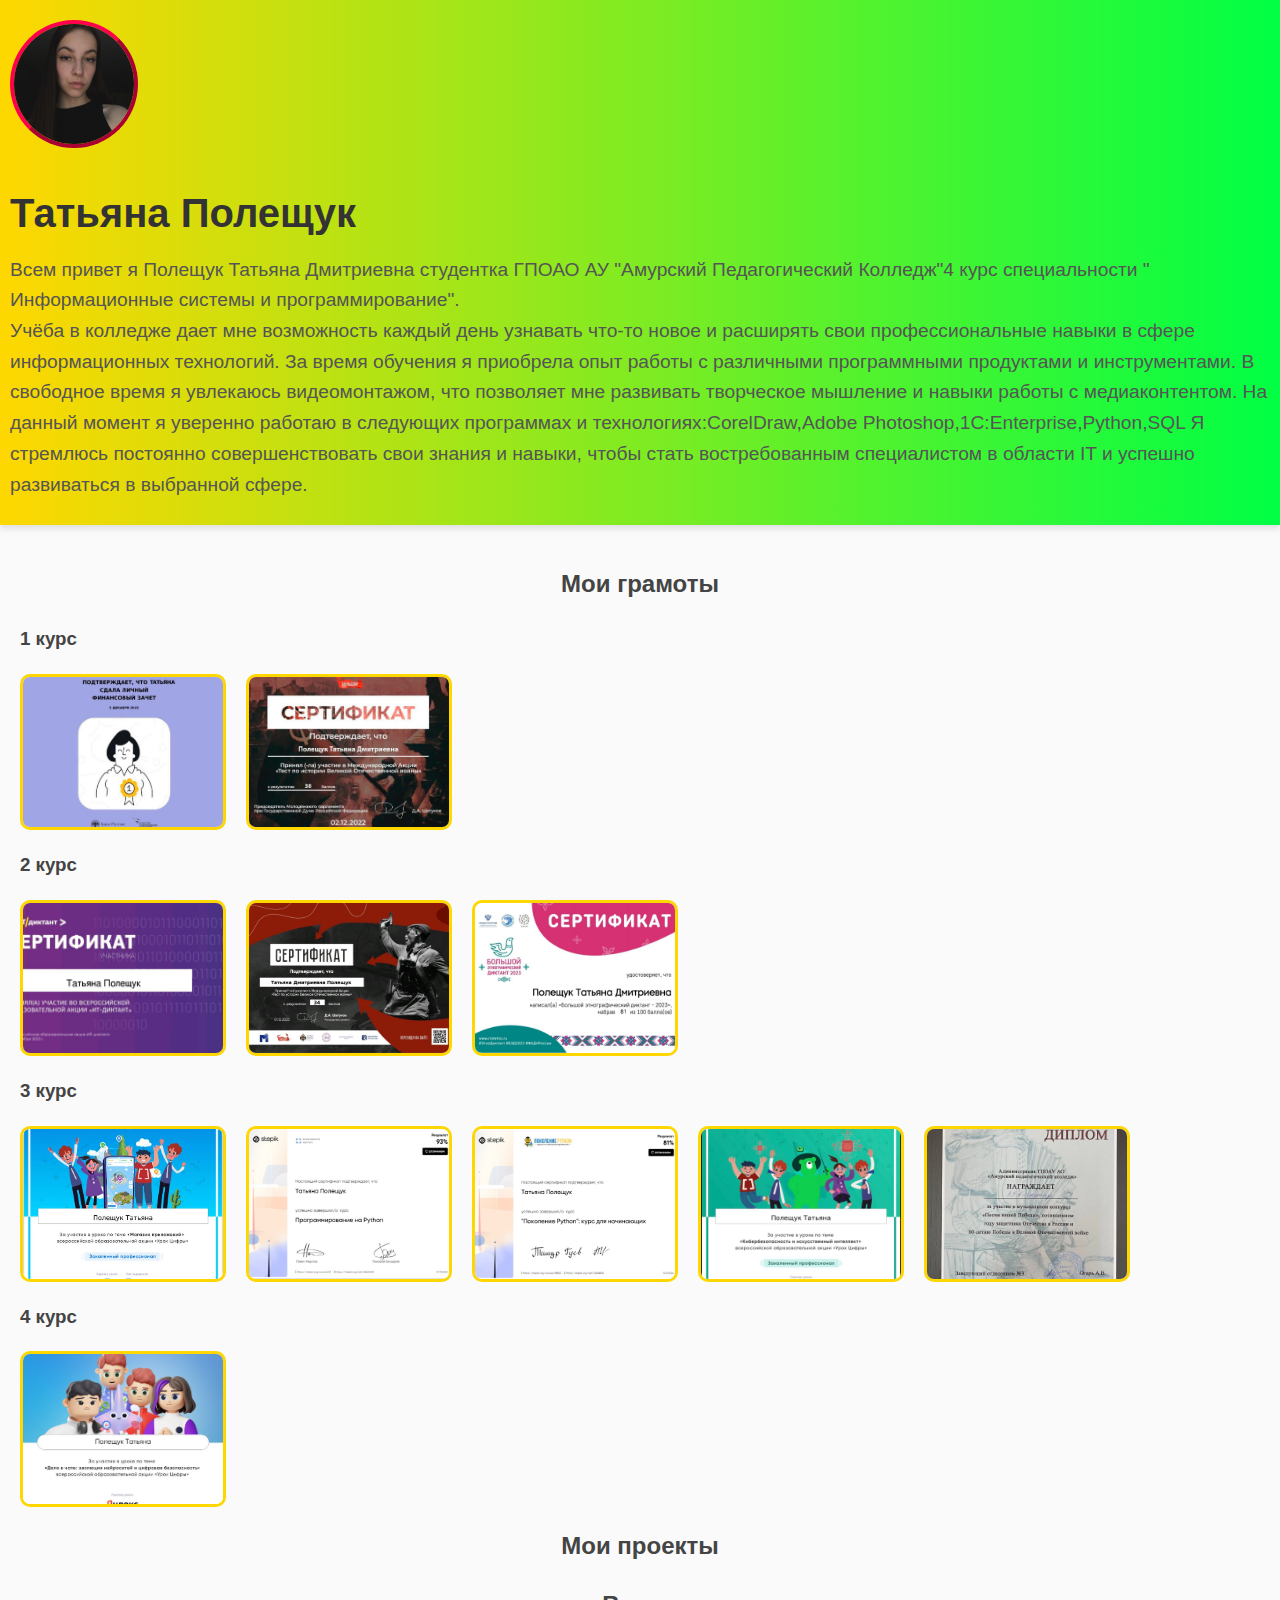
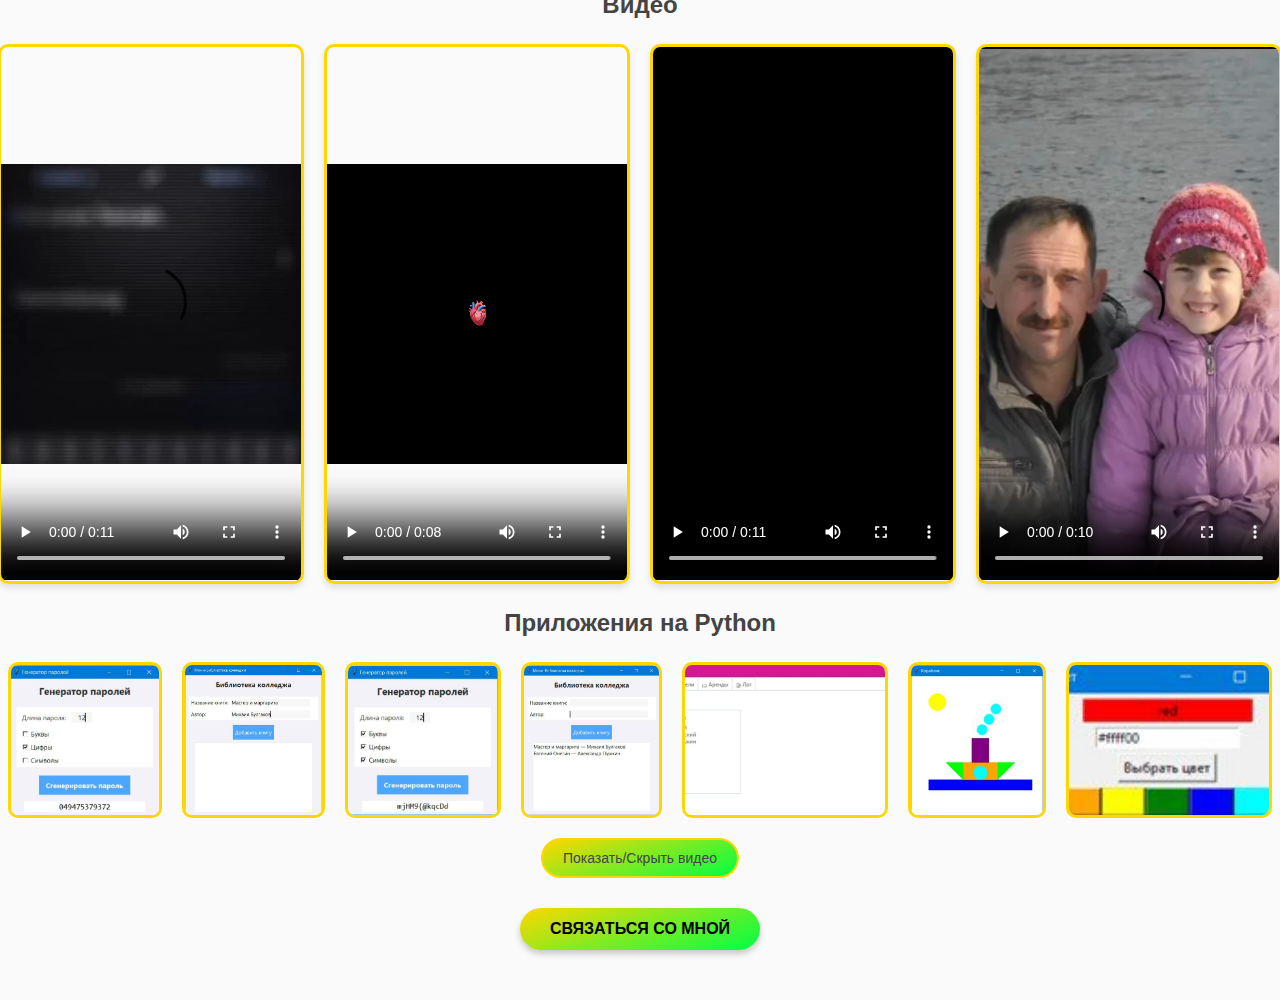
<file: index.html>
<!DOCTYPE html>
<html lang="en">
<head>
  <meta charset="UTF-8">
  <meta name="viewport" content="width=device-width, initial-scale=1.0">
  <link rel="stylesheet" href="styles.css">
  <title>Портфолио</title>
</head>
<body>
  <header>
    <div class="header-container">
      <img src="img/me.jpg" alt="Фото профиля" class="profile-pic">
      <h1>Татьяна Полещук</h1>
      <p>Всем привет я Полещук Татьяна Дмитриевна студентка ГПОАО АУ "Амурский Педагогический Колледж"4 курс специальности " Информационные системы и программирование". <br>
         Учёба в колледже дает мне возможность каждый день узнавать что-то новое и расширять свои профессиональные навыки в сфере информационных технологий. За время обучения я приобрела опыт работы с различными программными продуктами и инструментами.

В свободное время я увлекаюсь видеомонтажом, что позволяет мне развивать творческое мышление и навыки работы с медиаконтентом.

На данный момент я уверенно работаю в следующих программах и технологиях:CorelDraw,Adobe Photoshop,1C:Enterprise,Python,SQL 

Я стремлюсь постоянно совершенствовать свои знания и навыки, чтобы стать востребованным специалистом в области IT и успешно развиваться в выбранной сфере.</p>
    </div>
  </header>
  <main>
    <section class="achievements">
      <h2>Мои грамоты</h2>
      <div>
      <h3>1 курс</h3>
      <div class="photo-block" id="achievements-block">
        <img src="img/11.jpg" alt="Грамота 1">
        <img src="img/12.jpg" alt="Грамота 2">
      </div>
    </div>
    <div>
      <h3>2 курс</h3>
      <div class="photo-block" id="achievements-block">
        <img src="img/9.jpg" alt="Грамота 1">
        <img src="img/10.jpg" alt="Грамота 2">
        <img src="img/8.jpg" alt="Грамота 3">
      </div>
    </div>
    <div>
      <h3>3 курс</h3>
      <div class="photo-block" id="achievements-block">
        <img src="img/5.jpg" alt="Грамота 1">
        <img src="img/6.jpg" alt="Грамота 2">
        <img src="img/7.jpg" alt="Грамота 3">
        <img src="img/13.jpg" alt="Грамота 4">
        <img src="img/14.jpg" alt="Грамота 5">
      </div>
    </div>
      <h3>4 курс</h3>
      <div class="photo-block" id="achievements-block">
        <img src="img/18.jpg" alt="Грамота 1">
      </div>
    </div>
    </section>
    <section class="projects">
      <h2>Мои проекты</h2>
      <h2>Видео</h2>
      <div class="video-block" id="projects-block">
        <video controls>
          <source src="img/1.MOV" type="video/mp4">
          Ваш браузер не поддерживает видео.
        </video>
        <video controls>
          <source src="img/2.MOV" type="video/mp4">
          Ваш браузер не поддерживает видео.
        </video>
        <video controls>
          <source src="img/3.MOV" type="video/mp4">
          Ваш браузер не поддерживает видео.
        </video>
        <video controls>
          <source src="img/4.MOV" type="video/mp4">
          Ваш браузер не поддерживает видео.
        </video>
      </div>
        <h2>Приложения на Python</h2>
        <div class="photo-block-projects" id="achievements-block">
          <img src="img/photo_5321150191677147973_x.jpg" alt="Грамота 1">
        <img src="img/photo_5321150191677147974_x.jpg" alt="Грамота 2">
        <img src="img/photo_5321150191677147975_x.jpg" alt="Грамота 3">
        <img src="img/photo_5321150191677147976_x.jpg" alt="Грамота 1">
         <img src="img/15.jpg" alt="Грамота 1">
        <img src="img/16.jpg" alt="Грамота 2">
        <img src="img/17.jpg" alt="Грамота 3">
      </div>
      <button class="toggle-button" onclick="toggleProjects()">Показать/Скрыть видео</button>
    </section>
    <div class="button-container">
      <button class="go-to-contact" onclick="navigateToContact()">Связаться со мной</button>
    </div>
  </main>
  <script src="script.js"></script>
</body>
</html>
</file>
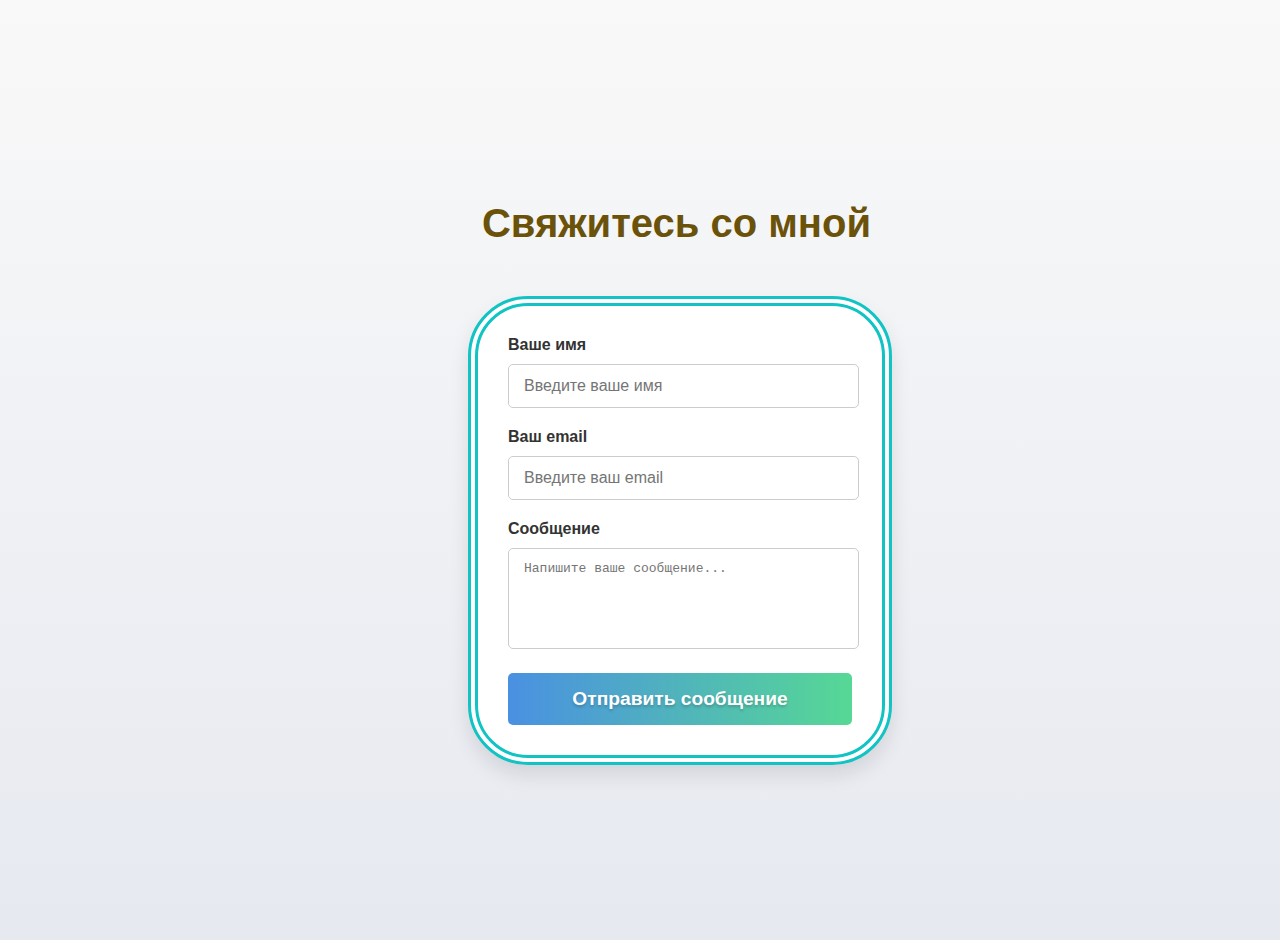
<file: contact.html>
<!DOCTYPE html>
<html lang="en">
<head>
  <meta charset="UTF-8">
  <meta name="viewport" content="width=device-width, initial-scale=1.0">
  <link rel="stylesheet" href="contact.css">
  <title>Контактная форма</title>
</head>
<body>
  <div class="contact-page">
    <header>
      <h1>Свяжитесь со мной</h1>
    </header>
    <main>
      <form class="contact-form">
        <div class="form-group">
          <label for="name">Ваше имя</label>
          <input type="text" id="name" name="name" placeholder="Введите ваше имя" required>
        </div>
        <div class="form-group">
          <label for="email">Ваш email</label>
          <input type="email" id="email" name="email" placeholder="Введите ваш email" required>
        </div>
        <div class="form-group">
          <label for="message">Сообщение</label>
          <textarea id="message" name="message" placeholder="Напишите ваше сообщение..." rows="5" required></textarea>
        </div>
        <button type="submit" class="submit-btn">Отправить сообщение</button>
      </form>
    </main>
  </div>
</body>
</html>
</file>
<file: styles.css>
/* Общие стили (без изменений) */
body {
    margin: 0;
    font-family: 'Arial', sans-serif;
    background-color: #fafafa;
    color: #333333;
    line-height: 1.6;
  }
  
  header {
    background: linear-gradient(90deg, #ffd700, #00ff44);
    padding: 20px 10px;
    text-align: left;
    color: #333333;
    box-shadow: 0 4px 6px rgba(0, 0, 0, 0.1);
  }
  
  .header-container h1 {
    font-size: 2.5em;
    margin: 10px 0;
    font-weight: bold;
  }
  
  .header-container p {
    font-size: 1.2em;
    margin: 5px 0;
    color: #555555;
    justify-content: left;
  }
  
  .profile-pic {
    width: 120px;
    height: 120px;
    border-radius: 50%;
    margin-bottom: 15px;
    border: 4px outset #ff004c;
    object-fit: cover;
  }
  
  main {
    padding: 20px;
  }
  
  h2 {
    text-align: center;
    margin: 20px 0;
    color: #444444;
  }

  h3 {
    text-align: left;
    margin: 20px 0;
    color: #444444;
  }
  
  .photo-block {
    display: flex;
    justify-content: left;
    gap: 20px;
    margin: 20px 0;
  }

  .photo-block-projects {
    display: flex;
    justify-content: center;
    gap: 20px;
    margin: 20px 0;
  }

  .photo-block-projects img {
    width: 200px;
    height: 150px;
    object-fit: cover;
    border: 3px solid #ffd700;
    border-radius: 10px;
    transition: transform 0.3s ease-in-out;
  }
  
  .photo-block-projects img:hover {
    transform: scale(1.1);
  }
  
  .photo-block img {
    width: 200px;
    height: 150px;
    object-fit: cover;
    border: 3px solid #ffd700;
    border-radius: 10px;
    transition: transform 0.3s ease-in-out;
  }
  
  .photo-block img:hover {
    transform: scale(1.1);
  }
  
  .button-container {
    display: flex;
    justify-content: center;
    margin: 30px 0;
  }
  
  .go-to-contact {
    padding: 12px 30px;
    font-size: 16px;
    font-weight: bold;
    color: #000000;
    background: linear-gradient(160deg, #ffd700, #00ff44);
    border: none;
    border-radius: 30px ;
    cursor: pointer;
    text-transform: uppercase;
    box-shadow: 0 4px 6px rgba(0, 0, 0, 0.2);
    transition: background-color 0.3s ease-in-out, transform 0.2s ease-in-out;
  }
  
  .go-to-contact:hover {
    background: linear-gradient(160deg, #ffd700, #00ff44);
    transform: scale(1.05);
    
  }
  
  .go-to-contact:active {
    transform: scale(0.95);
    
  }
  
  .toggle-button {
    display: block;
    margin: 10px auto;
    padding: 10px 20px;
    background: linear-gradient(160deg, #ffd700, #00ff44);
    border: 2px solid #ffd700;
    color: #444444;
    border-radius: 20px;
    cursor: pointer;
    font-size: 14px;
    transition: background-color 0.3s ease-in-out, color 0.3s ease-in-out;
  }
  
  .toggle-button:hover {
    background: linear-gradient(160deg, #ffd700, #00ff44);
    color: #ffffff;
  }

  .video-block {
    display: flex;
    justify-content: center;
    gap: 20px;
    margin: 20px 0;
  }
  
  .video-block video {
    width: 300px;
    height: auto;
    border: 3px solid #ffd700;
    border-radius: 10px;
    box-shadow: 0 4px 6px rgba(0, 0, 0, 0.1);
    transition: transform 0.3s ease-in-out;
  }
  
  .video-block video:hover {
    transform: scale(1.05);
  }
</file>
<file: contact.css>
/* Общий стиль */
body {
    margin: 0;
    font-family: 'Arial', sans-serif;
    background: linear-gradient(to bottom, #f9f9f9, #e6e9f0);
    color: #333;
  }
  
  .contact-page {
    display: flex;
    flex-direction: column;
    align-items: center;
    justify-content: center;
    min-height: 100vh;
    padding: 20px;
  }
  
  header {
    text-align: center;
    margin-bottom: 40px;
    margin-left: 73px;
    justify-content: center;
  }
  
  header h1 {
    font-size: 2.5em;
    color: #6b520a;
    margin-bottom: 10px;
  }
  
  header p {
    font-size: 1.2em;
    color: #666;
  }
  
  /* Форма */
  .contact-form {
    width: 100%;
    max-width: 500px;
    background: #ffffff;
    padding: 30px;
    border: double 10px #11c3c3;
    border-radius: 60px;
    box-shadow: 0 10px 20px rgba(0, 0, 0, 0.1);
  }
  
  .contact-form .form-group {
    margin-bottom: 20px;
    margin-right: 25px;
  }
  
  .contact-form label {
    font-weight: bold;
    margin-bottom: 10px;
    display: block;
    font-size: 1em;
    color: #333;
  }
  
  .contact-form input,
  .contact-form textarea {
    width: 100%;
    padding: 12px 15px;
    border: 1px solid #ccc;
    border-radius: 5px;
    font-size: 1em;
    color: #333;
    transition: border-color 0.3s;
  }
  
  .contact-form input:focus,
  .contact-form textarea:focus {
    border-color: #4A90E2;
    outline: none;
    box-shadow: 0 0 8px rgba(74, 144, 226, 0.3);
  }
  
  .contact-form textarea {
    resize: none;
  }
  
  /* Кнопка */
  .submit-btn {
    display: block;
    width: 100%;
    padding: 15px;
    font-size: 1.2em;
    font-weight: bold;
    color: #fff;
    background: linear-gradient(to right, #4A90E2, #56d895);
    border: none;
    border-radius: 5px;
    cursor: pointer;
    transition: background 0.3s, transform 0.3s;
    text-shadow: 0 2px 3px rgba(0, 0, 0, 0.2);
  }
  
  .submit-btn:hover {
    background: linear-gradient(to right, #56C6D8, #4A90E2);
    transform: scale(1.05);
  }
  
  .submit-btn:active {
    transform: scale(0.98);
    background: #4A90E2;
  }
  
  /* Адаптивность */
  @media (max-width: 768px) {
    header h1 {
      font-size: 2em;
    }
  
    .contact-form {
      padding: 20px;
    }
  }
</file>
